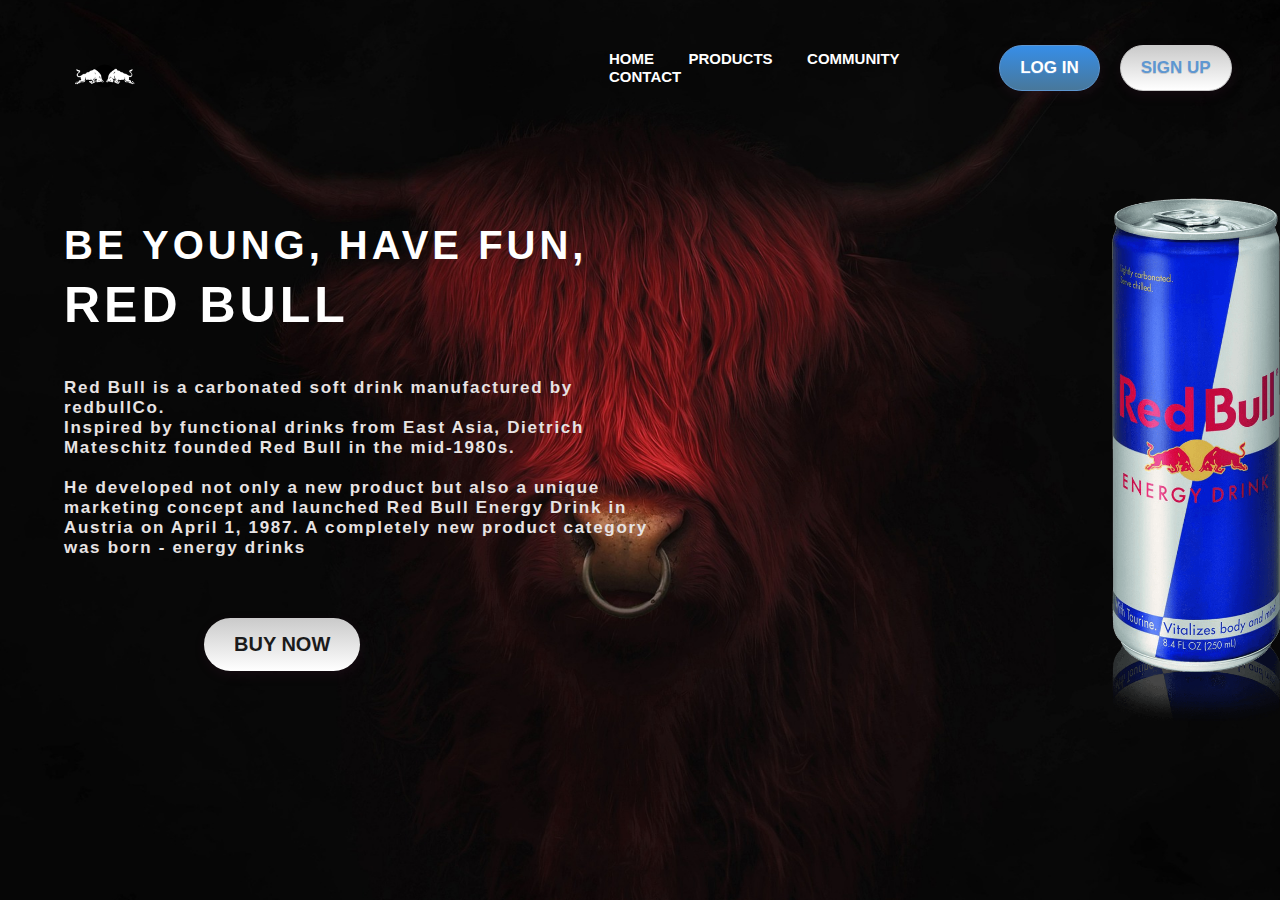
<file: Landing Page/Index.html>
<!DOCTYPE html>
<html lang="en">
<head>
    <meta charset="UTF-8">
    <meta http-equiv="X-UA-Compatible" content="IE=edge">
    <meta name="viewport" content="width=device-width, initial-scale=1.0">
    <link rel="stylesheet" type="text/css" href="style.css">
    <title>Landing Page Design Using HTML & CSS</title>
</head>
<body>
    <div class="container">
        <div class="header">
            <img src="images/logo.png" class="logo">
            <nav>
                <ul>
                    <li><a href="">Home</a></li>
                    <li><a href="">Products</a></li>
                    <li><a href="">Community</a></li>
                    <li><a href="">Contact</a></li>
                </ul>
            </nav>
            <button class="btn" id="btn1">Log In</button>
            <button class="btn" id="btn2">Sign Up</button>
        </div>
        <div class="content">
            <div class="text">
            <h1>Be Young, Have Fun, <br> <span>Red Bull</span></h1>
            <p>Red Bull is a carbonated soft drink manufactured by redbullCo. <br>Inspired by functional drinks from East Asia, Dietrich Mateschitz founded Red Bull in the mid-1980s. <br><br>He developed not only a new product but also a unique marketing concept and launched Red Bull Energy Drink in Austria on April 1, 1987. A completely new product category was born - energy drinks
            </p>
            <button class="btn3">Buy Now</button>
           </div>
        <div class="rd">
        <img src="images/2.png" alt="">
        </div>
       </div>
   </div>
</body>
</html>
</file>
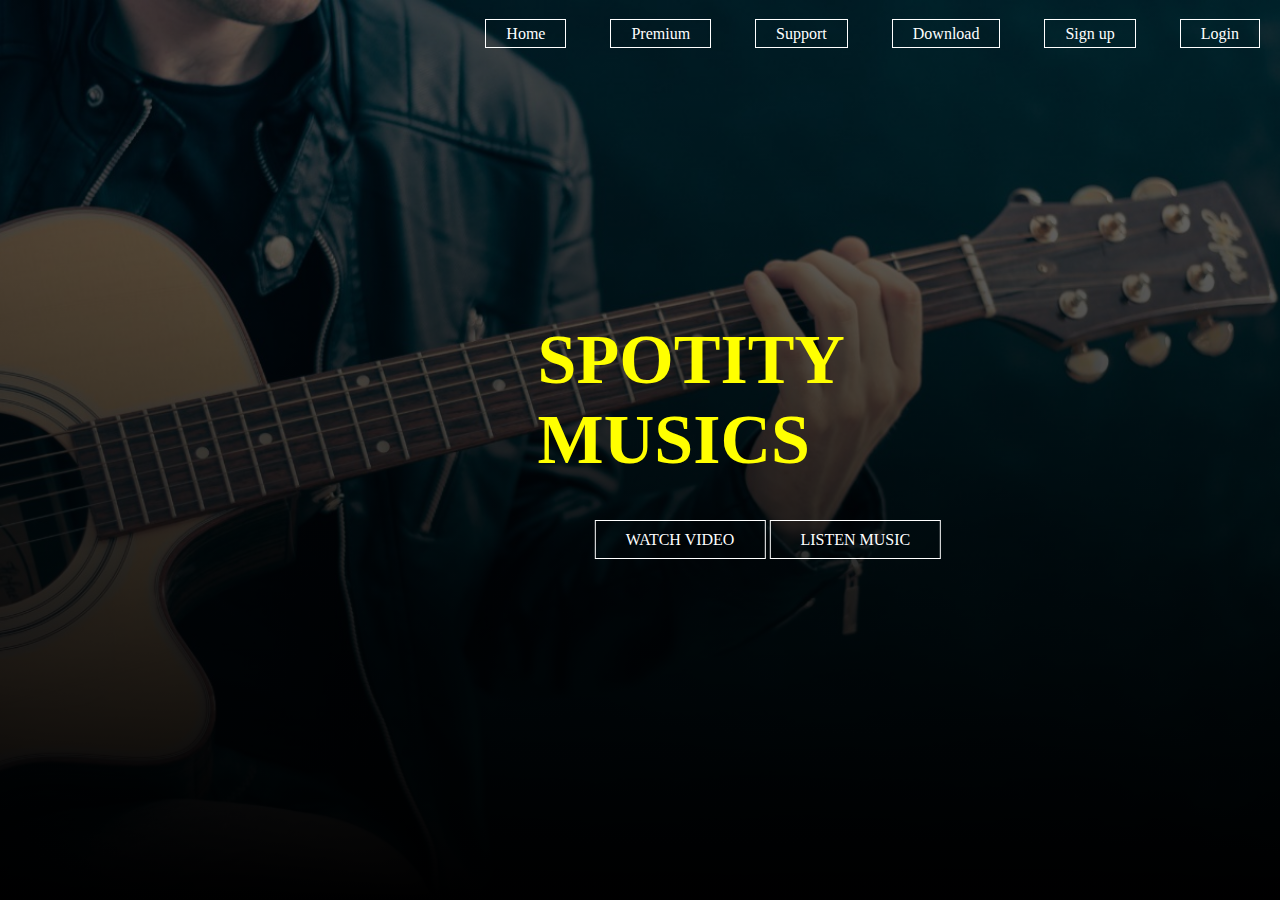
<file: Portfolio/index.html>
<!DOCTYPE html>
<html>
<head>
	<meta charset="utf-8">
	<meta name="vewpiort" content="width=device-width, initial-scale=1">
	<title>Spotify</title>
	<link rel="stylesheet" type="text/css" href="style.css">
</head>
<body>
	<header>
		<div class="main">
			<div class="logo">
				
			</div>
			<ul>
				<li class="active"><a href="#">Home</a></li>
				<li><a href="#">Premium</a></li>
				<li><a href="#">Support</a></li>
				<li><a href="#">Download</a></li>
				<li><a href="#">Sign up</a></li>
				<li><a href="#">Login</a></li>

			</ul>
		</div>
		<div class="title">
			<h1>SPOTITY MUSICS</h1>
		</div>
		<div class="button">
			<a href="#" class="btn">WATCH VIDEO</a>
			<a href="#" class="btn">LISTEN MUSIC</a>
		</div>

	</header>
	
</body>
</html>
</file>
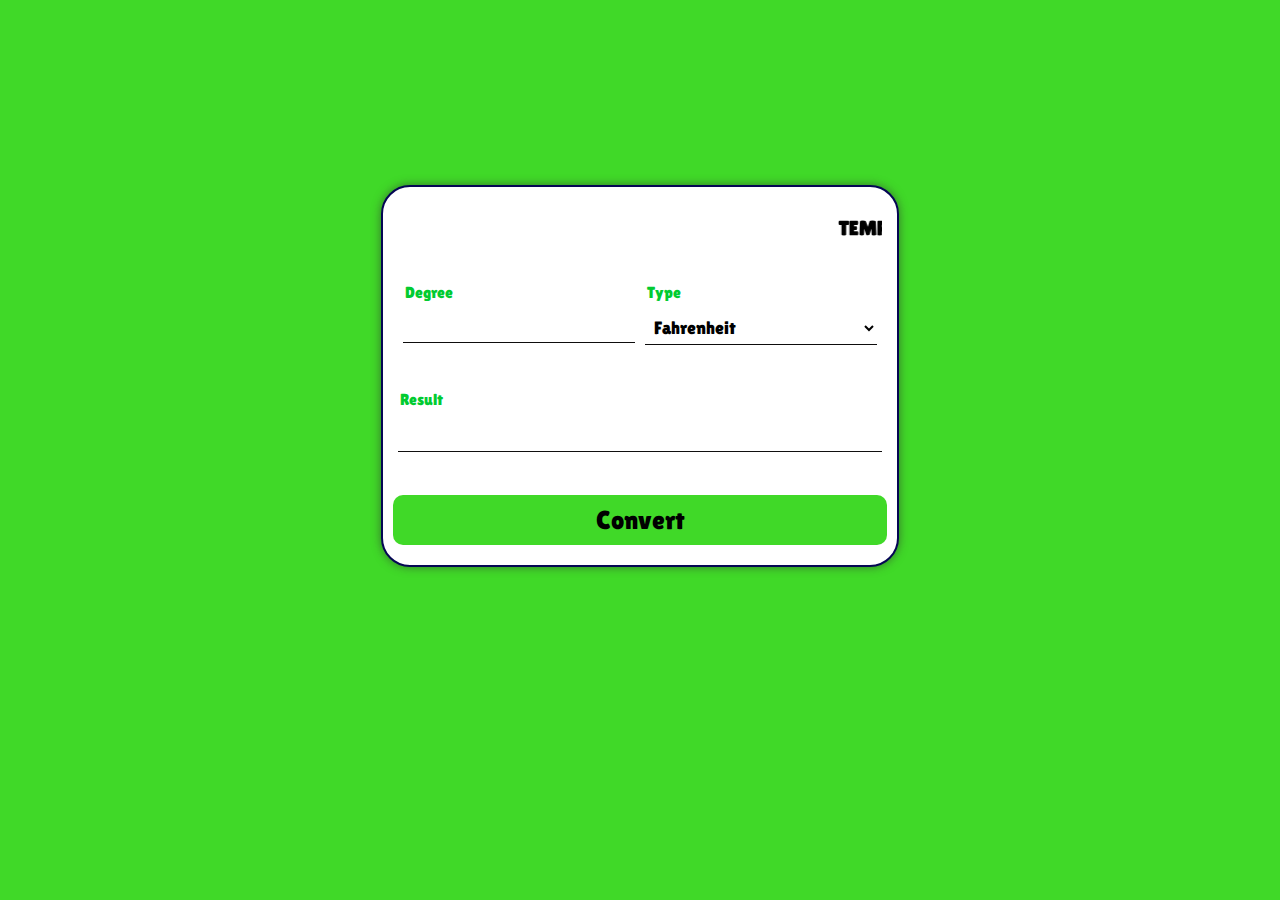
<file: Temperature converter/index.html>
<!DOCTYPE html>
<html lang="en">

<head>
    <meta charset="UTF-8">
    <meta http-equiv="X-UA-Compatible" content="IE=edge">
    <link rel="stylesheet" href="style.css">
    <meta name="viewport" content="width=device-width, initial-scale=1.0">
    <title>Temprature</title>
    <link rel="stylesheet" href="style.css">

</head>

<body>
    <!-- <div class="avi"><h1><marquee>Temperature Convertor</h1></marquee>-->
    <div class="container" style="background-color: white;" > 
        <div class="hed" style="text-transform: uppercase;"><marquee> Temperature Converter</marquee></div>
        <div class="boxcontainer">
            <div class="box1">
                <p>Degree</p>
                <input type="number" class="takval" />
            </div>
            <div class="box1">
                <p>Type</p>
                <select name="" id="unit">   
                     <option value="Fahrenheit">Fahrenheit</option>
                     <option value="Celsius">Celcious</option>  
                </select>
            </div>
        </div>
        
        <div class="valuecontainer">
            <p>Result</p>
            <div class="value"></div>
        </div>
        <button onclick="temprature()" class="button">Convert</button>
    </div>
    </div>
    <script src="index.js"></script>
</body>
</html>
</file>
<file: Landing Page/style.css>
* {
    margin: 0;
    padding: 0;
    font-family: 'Poppins', sans-serif;
}
.container {
    height: 100vh;
    width: 100%;
    background-image: url(images/bg.jpg);
    background-position: center;
    background-size: cover;
    padding-right: 3%;
    padding-left: 5%;
    box-sizing: border-box;
    position: relative;
}
.header {
    width: 100%;
    height: 15vh;
    margin: auto;
    display: flex;
    align-items: center;
}
.logo {
    width: 80px;
    margin-top: 10px;
    cursor: pointer;
}
nav {
    flex: 1;
    padding-left: 450px;
}
nav ul li {
    display: inline-block;
    list-style: none;
    margin: 0 15px;
}
nav ul li a {
    text-decoration: none;
    color: #fff;
    font-family: 'Poppins', sans-serif;
    text-transform: uppercase;
    font-size: 15px;
    font-weight: 600;
}
#btn1 {
    text-transform: uppercase;
    background: linear-gradient(to bottom, #378de5 3%, #48789b 100%);
    border-radius: 30px;
    border: 1px solid #5e97d1;
    cursor: pointer;
    color: #fff;
    font-family: 'Poppins', sans-serif;
    font-size: 17px;
    font-weight: 700;
    padding: 12px 20px;
    margin: 10px;
    text-decoration: none;
    box-shadow: 1px 4px 12px rgba(94,28,68,.15);
    text-shadow: 0px 1px 0px #528ecc;
}
#btn2 {
    text-transform: uppercase;
    background: linear-gradient(to bottom, #cbcbcb 2%, #fff 100%);
    border-radius: 30px;
    border: 1px solid #cbcbcb;
    cursor: pointer;
    color: #5e97d1;
    font-family: 'Poppins', sans-serif;
    font-size: 17px;
    font-weight: 700;
    padding: 12px 20px;
    margin: 10px;
    text-decoration: none;
    box-shadow: 1px 4px 12px rgba(94,28,68,.15);
    text-shadow: 0px 1px 0px #cbcbcb;
}
.btn:hover {
    box-shadow: 3px 8px 22px rgba(94,28,68,.15);
    transform: scale(1.1);
    transition: .2s ease-in-out;
}
.content {
    position: relative;
    display: flex;
    width: 100%;
    align-items: center;
    justify-content: space-between;
}
.content .text {
    position: relative;
    max-width: 600px;
}
.content .text h1 {
    font-family: 'Poppins', sans-serif;
    text-transform: uppercase;
    font-weight: 800;
    margin-top: 80px;
    line-height: 1.5em;
    letter-spacing: .1em;
    font-size: 40px;
    color: #fff;
}
.content .text h1 span {
    font-size: 50px;
}
.content .text p {
    font-size: 17px;
    font-weight: 600;
    letter-spacing: .1em;
    margin-top: 40px;
    color: #e7e3e3;
 }
.btn3 {
    background: linear-gradient(to bottom, #cbcbcb 2%, #fff 100%);
    margin-top: 60px;
    margin-left: 140px;
    padding: 15px 30px;
    text-align: center;
    transition: .5s;
    border: none;
    outline: none;
    text-transform: uppercase;
    color: #1b1b1b;
    font-size: 20px;
    font-weight: 700;
    border-radius: 30px;
    box-shadow: 1px 4px 12px rgba(94,28,68,.15);
}
.rd {
    display: flex;
    height: 100%;
    position: absolute;
    width: 600px;
    margin-top: 100px;
    padding-left: 800px;
    justify-content: flex-end;
}
</file>
<file: Portfolio/style.css>
*
{
	margin: 0px;
	padding: 0px;

}

header
{
	background-image: linear-gradient(rgba(0, 0, 0, 0.5),rgb(0, 0, 0.5)),url(m.jpeg);
	height: 100vh;
	background-size: cover;
	background-position: center;
		
}

ul{
	float: right;
	list-style-type: none;
	margin-top: 25px;
}
ul li{
	display: inline-block;
	}
ul li a{
	text-decoration: none;
	color: #fff;
	margin: 20px;
	padding: 5px 20px;
	border: 1px solid #fff;
	transition: 0.7s ease;
}
ul li a:hover{
	background-color: #fff;
	color: #000;
}

.title{
	position: absolute;
	margin-top: 400px;
	left: 60%;
	transform: translate(-45%,-50%);
}
.title h1{
	color: yellow;
	font-size: 70px;
}
.button{
	position: absolute;
	top: 60%;
	left: 60%;
	transform: translate(-50%,-50%);
}
.btn{
	border: 1px solid #fff;
	padding: 10px 30px;
	color: #fff;
	text-decoration: none;
	transition: 0.7s ease;

}
.btn:hover{
	background-color: #fff;
	color: #000;
}
</file>
<file: Temperature converter/style.css>
@import url('https://fonts.googleapis.com/css2?family=Lilita+One&display=swap');
        
      * {
        margin: 0px;
        padding: 5px;
        box-sizing: border-box;
        font-family: "Lilita One",sans-serif;
    }
    
    body {
        display: flex;
        align-items: center;
        justify-content: center;
        padding-top: 20vh;
        background-color: rgb(64, 217, 40);;
    }
     .container {
        width: 518px;
        border: 2px solid rgb(5, 6, 84);
        /* background: rgba(12, 223, 223, 0.1); */
        border-radius: 29px;
        padding: 20px 10px;
        box-shadow: 0px 0px 10px rgba(50, 49, 49, .6);
        height: auto;
        margin-left:;
        margin-bottom: 10%;
        
    }
    
    .hed {
        font-size: 20px;
        text-align: center;
        margin-bottom: 10px;
        font-weight: bold;
        color: rgb(0, 0, 0);
    }
    
    .boxcontainer {
        display: flex;
    }
    
    p {
        font-size: 1rem;
        color: rgb(2, 203, 49);
        padding: 5px 2px;
    }
    
    .box1 {
        width: 50%;
        padding: 10px 5px;
        /* border: 1px solid red; */
    }
    
    .takval,
    #unit {
        width: 100%;
        font-size: 22px;
        border: none;
        background-color: transparent !important;
        outline: none;
        border-bottom: 1px solid rgb(14, 13, 13);
        color: black;
    }
    
    #unit {
        font-size: 1.1rem;
        margin-top: 4.5px;
    }
    .takval{
        color: rgb(64, 217, 40);
    }
    
    .valuecontainer {
        margin: 10px 0;
        margin-top: 20px;
    }
    
    .value {
        width: 100%;
        height: 30px;
        margin: 8px 0;
        font-size: 1.4rem;
        border-bottom: 1px solid rgb(17, 15, 15);
        color:rgb(64, 217, 40);
    }
    
    .button {
        width: 100%;
        height: auto;
        font-size: 1.6rem;
        color: rgb(0, 0, 0);
        background-color:rgb(64, 217, 40);;
        border-radius: 10px;
        padding: 10px;
        border: none;
        cursor: pointer;
        margin: 20px 0 0 0;
    }
</file>
